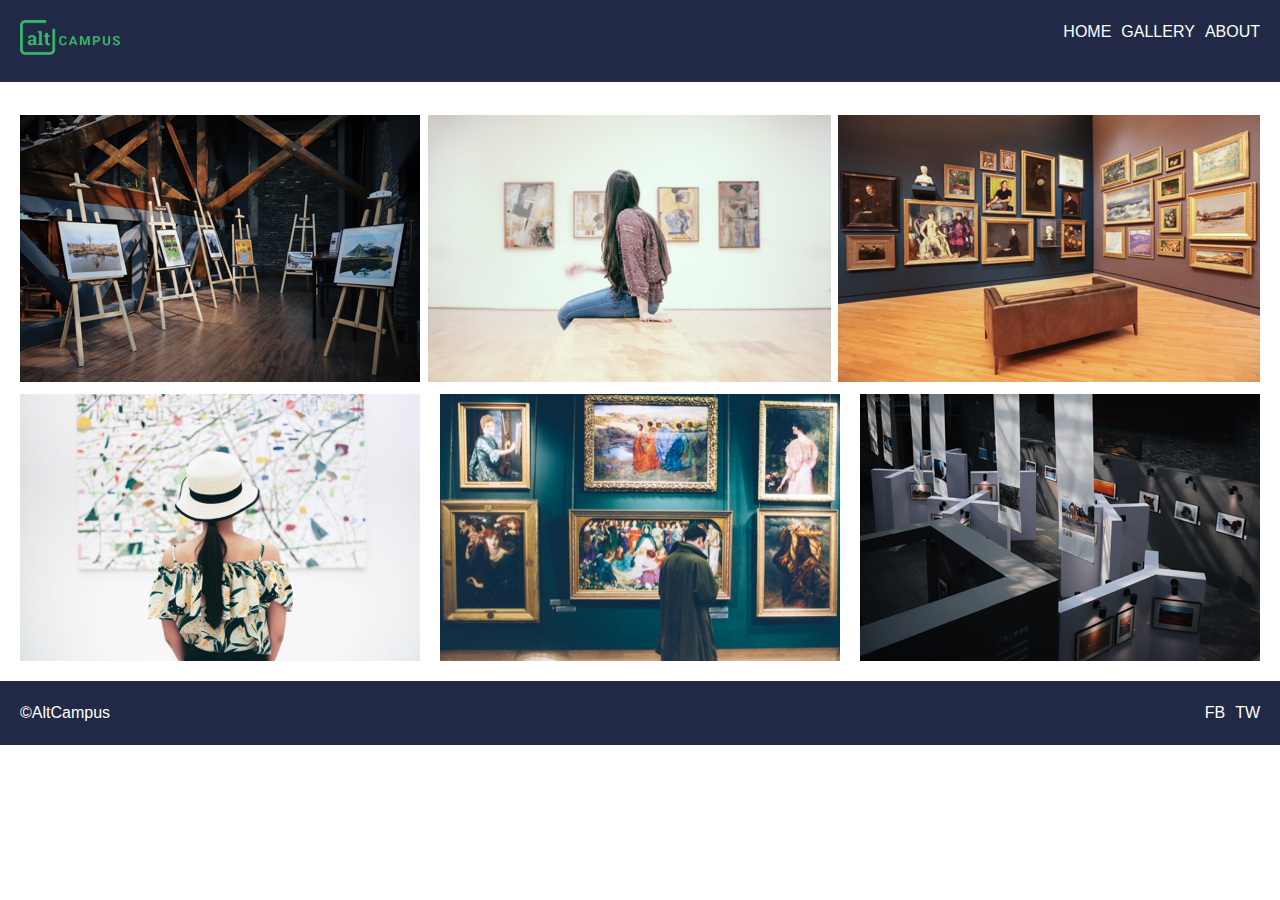
<file: Ex2-assignment-level-1-EHaaax/index.html>
<!DOCTYPE html>
<html lang="en">

<head>
    <meta charset="UTF-8">
    <meta name="viewport" content="width=device-width, initial-scale=1.0">
    <link rel="stylesheet" href="./block-01-BHaabn/assets/stylesheets/styles.css">
    <link href="https://fonts.googleapis.com/css2?family=Aleo:wght@400;700&family=Ubuntu:wght@400;700&display=swap" rel="stylesheet">
    <title>Block 03</title>
</head>

<body>
    <header>
        <div class="logo">
            <img src="./block-01-BHaabn/assets/images/logo.png" alt="AltCampus" class="logo">
        </div>
        <nav>
            <ul>
                <li><a href="#">Home</a></li>
                <li><a href="#">Gallery</a></li>
                <li><a href="#">About</a></li>
            </ul>
        </nav>
    </header>

    <main class="gallery">
        <img src="./block-01-BHaabn/assets/images/01.png" alt="Much Fun Wishes">
        <img src="./block-01-BHaabn/assets/images/02.png" alt="Much Fun Office">
        <img src="./block-01-BHaabn/assets/images/03.png" alt="Much Fun Team">
        <img src="./block-01-BHaabn/assets/images/04.png" alt="Much Fun Contact">
        <img src="./block-01-BHaabn/assets/images/05.png" alt="Much Fun Builds">
        <img src="./block-01-BHaabn/assets/images/06.png" alt="Much Fun Tinker">
        <!-- <img src="./block-01-BHaabn/assets/images/07.jpg" alt="Much Fun Tinker"> -->
    </main>

    <footer>
        <p>&#x00A9;AltCampus</p>
        <nav class="social-media">
            <ul>
                <li><a href="https://www.facebook.com">FB</a></li>
                <li><a href="https://www.twitter.com">Tw</a></li>
            </ul>
        </nav>
    </footer>
</body>

</html>
</file>
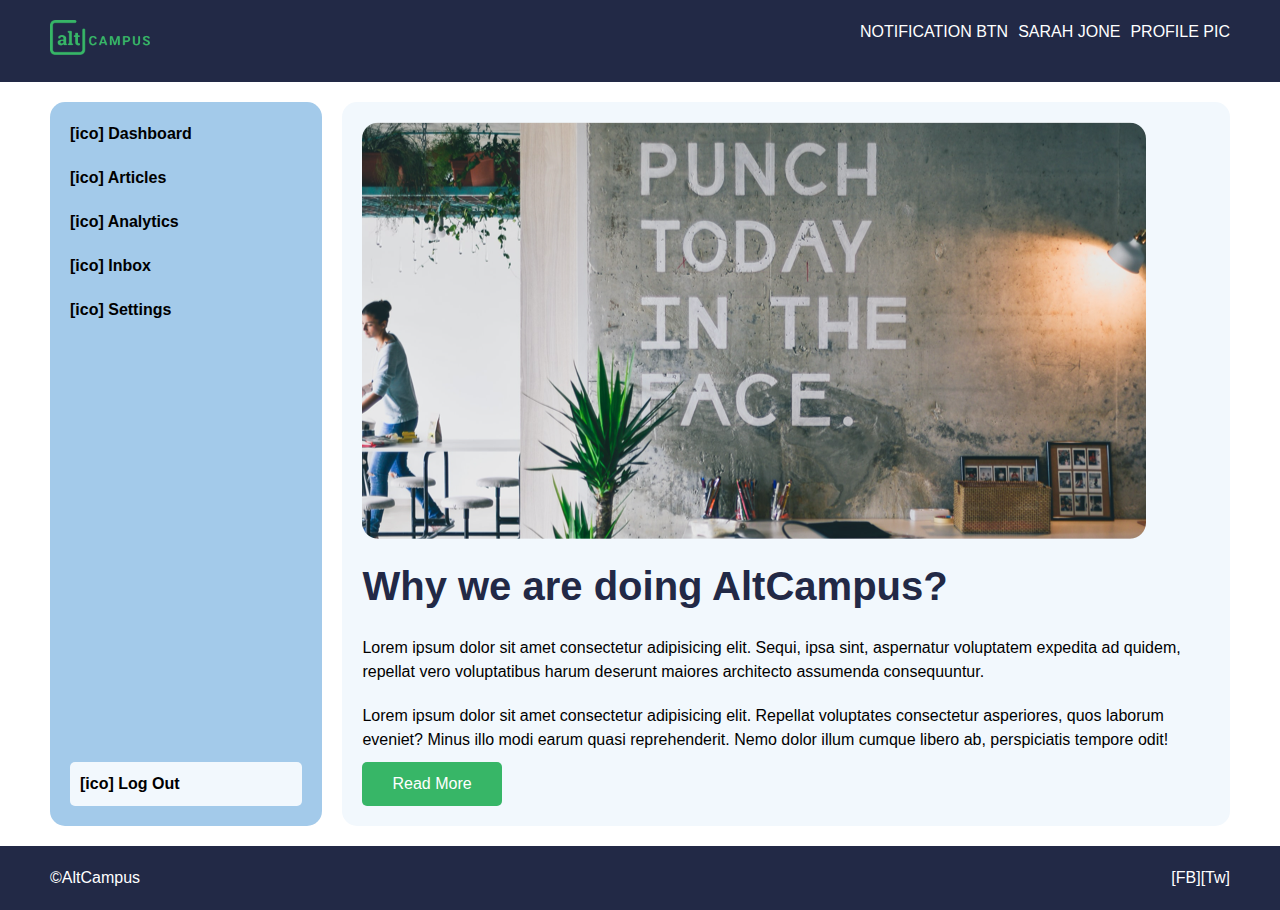
<file: Ex3-assignment-level-2-EHaaay/index.html>
<!DOCTYPE html>
<html lang="en">

<head>
    <meta charset="UTF-8">
    <meta name="viewport" content="width=device-width, initial-scale=1.0">
    <link rel="stylesheet" href="./block-01-BHaabo/assets/stylesheets/styles.css">
    <link href="https://fonts.googleapis.com/css2?family=Aleo:wght@400;700&family=Ubuntu:wght@400;700&display=swap" rel="stylesheet">
    <title>Block 03</title>
</head>

<body id="top">
    <header>
        <div class="logo">
            <img src="./block-01-BHaabo/assets/images/logo.png" alt="AltCampus" class="logo">
        </div>
        <nav>
            <ul>
                <li><a href="#">Notification Btn</a></li>
                <li><a href="#">Sarah Jone</a></li>
                <li><a href="#">Profile Pic</a></li>
            </ul>
        </nav>
    </header>

    <main class="container">
        <section class="side-nav">
            <nav>
                <ul class="nav-ul">
                    <li class="top-nav">
                        <ul>
                            <li><a href="#">[ico] Dashboard</a></li>
                            <li><a href="#">[ico] Articles</a></li>
                            <li><a href="#">[ico] Analytics</a></li>
                            <li><a href="#">[ico] Inbox</a></li>
                            <li><a href="#">[ico] Settings</a></li>
                        </ul>
                    </li>
                    <li class="bottom-nav">
                        <ul>
                            <li><a href="#" class="log-out">[ico] Log Out</a></li>
                        </ul>
                    </li>
                </ul>
            </nav>
        </section>
        <article>
            <img src="./block-01-BHaabo/assets/images/01.png" alt="Punch Today in the Face">
            <h2>Why we are doing AltCampus?</h2>
            <p>Lorem ipsum dolor sit amet consectetur adipisicing elit. Sequi, ipsa sint, aspernatur voluptatem expedita ad quidem, repellat vero voluptatibus harum deserunt maiores architecto assumenda consequuntur.</p>
            <p>Lorem ipsum dolor sit amet consectetur adipisicing elit. Repellat voluptates consectetur asperiores, quos laborum eveniet? Minus illo modi earum quasi reprehenderit. Nemo dolor illum cumque libero ab, perspiciatis tempore odit!</p>
            <a href="#" class="read-more-btn">Read More</a>
        </article>
    </main>

    <footer>
        <p>&#x00A9;AltCampus</p>
        <nav class="social-media">
            <ul>
                <li><a href="https://www.facebook.com">[FB]</a></li>
                <li><a href="https://www.twitter.com">[Tw]</a></li>
            </ul>
        </nav>
    </footer>
</body>

</html>

<!-- Center the top nav -->
</file>
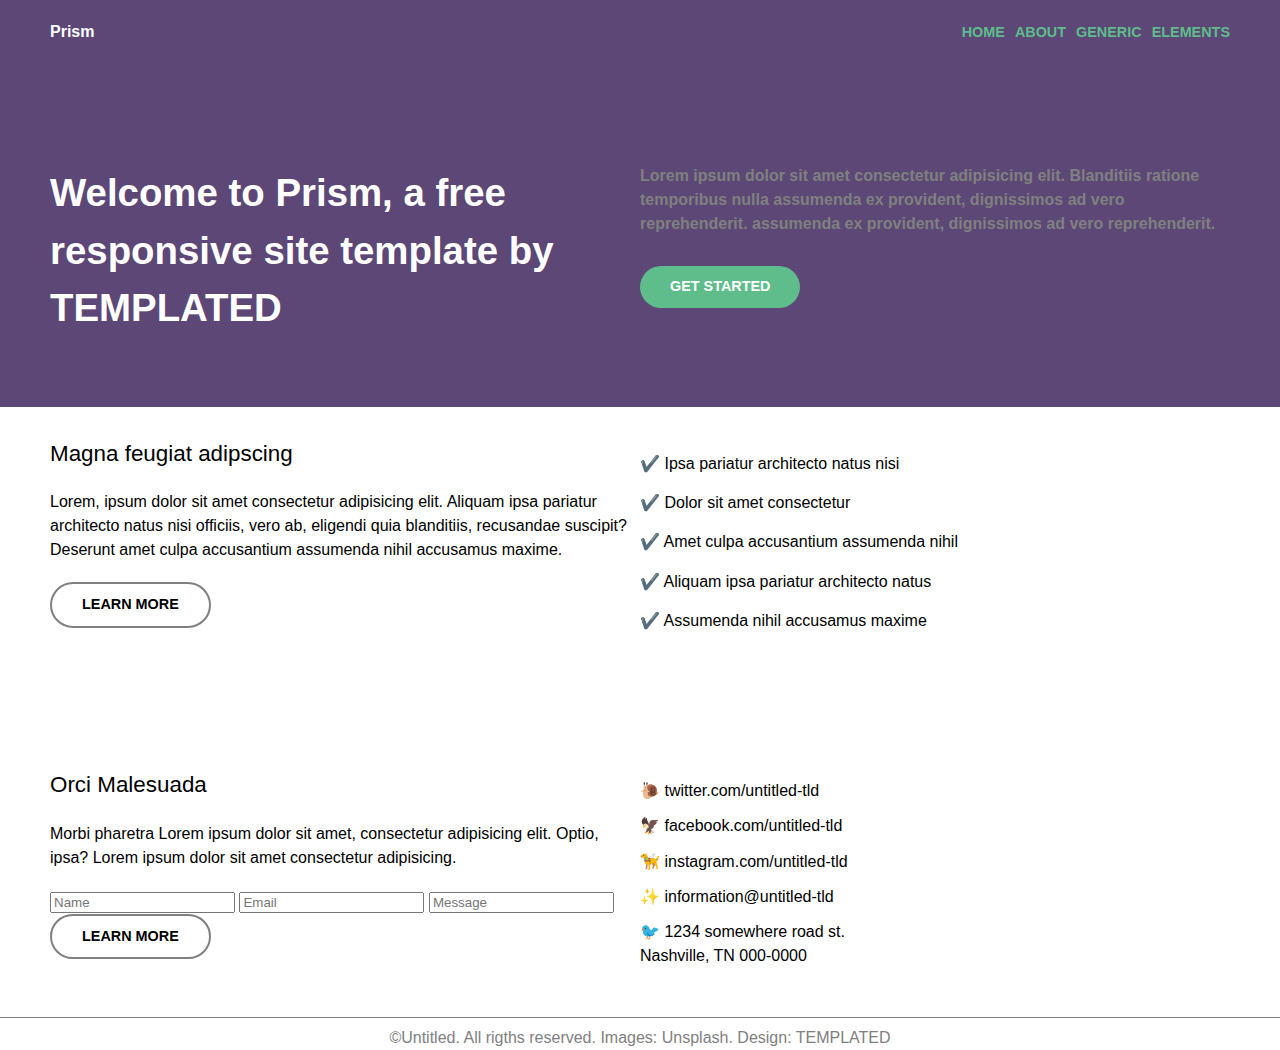
<file: Ex4-assignment-level-3-EHaaaz/index.html>
<!DOCTYPE html>
<html lang="en">

<head>
    <meta charset="UTF-8">
    <meta name="viewport" content="width=device-width, initial-scale=1.0">
    <link rel="stylesheet" href="assets/stylesheets/styles.css">
    <link href="https://fonts.googleapis.com/css2?family=Aleo:wght@400;700&family=Ubuntu:wght@400;700&display=swap" rel="stylesheet">
    <title>Block 03</title>
</head>

<body id="top">
    <header>
        <div class="logo">
            <p>Prism</p>
        </div>
        <nav>
            <ul>
                <li><a href="#">Home</a></li>
                <li><a href="#">About</a></li>
                <li><a href="#">Generic</a></li>
                <li><a href="#">Elements</a></li>
            </ul>
        </nav>
    </header>

    <main class="wrapper">
        <article class="container hero">
            <section>
                <h1>Welcome to Prism, a free responsive site template by TEMPLATED</h1>
            </section>
            <section>
                <p>Lorem ipsum dolor sit amet consectetur adipisicing elit. Blanditiis ratione temporibus nulla assumenda ex provident, dignissimos ad vero reprehenderit. assumenda ex provident, dignissimos ad vero reprehenderit.</p>
                <a href="#" class="btn get-started-btn">Get Started</a>
            </section>
        </article>
        <article class="container double-col">
            <section class="section-01">
                <h2>Magna feugiat adipscing</h2>
                <p>Lorem, ipsum dolor sit amet consectetur adipisicing elit. Aliquam ipsa pariatur architecto natus nisi officiis, vero ab, eligendi quia blanditiis, recusandae suscipit? Deserunt amet culpa accusantium assumenda nihil accusamus maxime.</p>
                <a href="#" class="btn">Learn More</a>
            </section>
            <section class="section-02">
                <ul>
                    <li>✔️ Ipsa pariatur architecto natus nisi</li>
                    <li>✔️ Dolor sit amet consectetur</li>
                    <li>✔️ Amet culpa accusantium assumenda nihil</li>
                    <li>✔️ Aliquam ipsa pariatur architecto natus</li>
                    <li>✔️ Assumenda nihil accusamus maxime</li>
                </ul>
            </section>
        </article>
        <section class="container">

        </section>
        <section class="container double-col">
            <section class="section-01">
                <h2>Orci Malesuada</h2>
                <p>Morbi pharetra Lorem ipsum dolor sit amet, consectetur adipisicing elit. Optio, ipsa? Lorem ipsum dolor sit amet consectetur adipisicing.</p>
                <form action="">
                    <input type="text" id="name" placeholder="Name">
                    <input type="text" id="email" placeholder="Email">
                    <input type="textarea" id="message" placeholder="Message">
                    <a href="#" class="btn">Learn More</a>
                </form>
            </section>
            <section class="section-02">
                <ul>
                    <li>🐌 twitter.com/untitled-tld</li>
                    <li>🦅 facebook.com/untitled-tld</li>
                    <li>🦮 instagram.com/untitled-tld</li>
                    <li>✨ information@untitled-tld</li>
                    <li>🐦 1234 somewhere road st.<br> Nashville, TN 000-0000</li>
                </ul>
            </section>
        </section>
    </main>

    <footer>
        <hr>
        <p>&#x00A9;Untitled. All rigths reserved. Images: Unsplash. Design: TEMPLATED</p>
    </footer>
</body>

</html>

<!-- Center the top nav -->
</file>
<file: Ex2-assignment-level-1-EHaaax/block-01-BHaabn/assets/stylesheets/styles.css>
/* ---------------------------------------------------------------
CSS Reset
--------------------------------------------------------------- */
a,abbr,acronym,address,applet,article,aside,audio,b,big,blockquote,body,canvas,caption,center,cite,code,dd,del,details,dfn,div,dl,dt,em,embed,fieldset,figcaption,figure,footer,form,h1,h2,h3,h4,h5,h6,header,hgroup,html,i,iframe,img,ins,kbd,label,legend,li,mark,menu,nav,object,ol,output,p,pre,q,ruby,s,samp,section,small,span,strike,strong,sub,summary,sup,table,tbody,td,tfoot,th,thead,time,tr,tt,u,ul,var,video{margin:0;padding:0;border:0;font-size:100%;font:inherit;vertical-align:baseline}article,aside,details,figcaption,figure,footer,header,hgroup,menu,nav,section{display:block}body{line-height:1}ol,ul{list-style:none}blockquote,q{quotes:none}blockquote:after,blockquote:before,q:after,q:before{content:'';content:none}table{border-collapse:collapse;border-spacing:0}

/* ---------------------------------------------------------------
Box sizing
--------------------------------------------------------------- */

html{box-sizing:border-box}*,*:after,*:before{box-sizing:inherit}


/* ---------------------------------------------------------------
Base Styles
--------------------------------------------------------------- */
@import url('https://fonts.googleapis.com/css2?family=Roboto:ital,wght@0,400;1,700&display=swap');

body {
  font-size: 16px;
  line-height: 1.5;
  margin: 0 auto;
  background-color: white;
  font-family: 'Roboto', sans-serif;
}

h1 {
  font-size: 3.2em;
}

h2 {
  font-size: 1.4em;
}

h3 {
  font-size: 1.2em;
  font-family: 'Open Sans', sans-serif;
}

/* ---------------------------------------------------------------
Project Specific Styles
--------------------------------------------------------------- */


/* ---------------------------------------------------------------
Header
--------------------------------------------------------------- */

header, main, footer {
  padding: 20px;
}

header {
  display: flex;
  flex-direction: row;
  justify-content: space-between;
  background-color: #222946;
}

nav ul {
  display: flex;
  flex-direction: row;
  justify-content: flex-end;
}

nav li {
  margin-right: 10px;
}

nav li:last-child {
  margin-right: 0;
}

nav a {
  text-decoration: none;
  color: white;
  text-transform: uppercase;
}

nav a:hover {
  opacity: 0.5;
  border-bottom: 2px solid black;
}

nav a:active {
  color: green;
}

header img {
  width: 100px;
}

.gallery {
  display: flex;
  flex-direction: row;
  justify-content: space-between;
  flex-wrap: wrap;
}

.gallery img {
  flex-basis: 30%;
  margin-top: 1%;
}

footer {
  background-color: #222946;
  color: white;
  display: flex;
  justify-content: space-between;
}
</file>
<file: Ex3-assignment-level-2-EHaaay/block-01-BHaabo/assets/stylesheets/styles.css>
/* ---------------------------------------------------------------
CSS Reset
--------------------------------------------------------------- */
a,abbr,acronym,address,applet,article,aside,audio,b,big,blockquote,body,canvas,caption,center,cite,code,dd,del,details,dfn,div,dl,dt,em,embed,fieldset,figcaption,figure,footer,form,h1,h2,h3,h4,h5,h6,header,hgroup,html,i,iframe,img,ins,kbd,label,legend,li,mark,menu,nav,object,ol,output,p,pre,q,ruby,s,samp,section,small,span,strike,strong,sub,summary,sup,table,tbody,td,tfoot,th,thead,time,tr,tt,u,ul,var,video{margin:0;padding:0;border:0;font-size:100%;font:inherit;vertical-align:baseline}article,aside,details,figcaption,figure,footer,header,hgroup,menu,nav,section{display:block}body{line-height:1}ol,ul{list-style:none}blockquote,q{quotes:none}blockquote:after,blockquote:before,q:after,q:before{content:'';content:none}table{border-collapse:collapse;border-spacing:0}

/* ---------------------------------------------------------------
Box sizing
--------------------------------------------------------------- */

html{box-sizing:border-box}*,*:after,*:before{box-sizing:inherit}


/* ---------------------------------------------------------------
Base Styles
--------------------------------------------------------------- */
@import url('https://fonts.googleapis.com/css2?family=Roboto:ital,wght@0,400;1,700&display=swap');

body {
  font-size: 16px;
  line-height: 1.5;
  margin: 0 auto;
  background-color: white;
  font-family: 'Roboto', sans-serif;
}

h1 {
  font-size: 3.2em;
  font-weight: 700;
  color: #222946;
}

h2 {
  font-size: 2.5em;
  font-weight: 700;
  color: #222946;
}

h3 {
  font-size: 1.2em;
  font-family: 'Open Sans', sans-serif;
}

/* ---------------------------------------------------------------
Header
--------------------------------------------------------------- */

header, main, footer {
  padding: 20px 50px;
}

header {
  display: flex;
  flex-direction: row;
  justify-content: space-between;
  background-color: #222946;
}

header nav ul {
  display: flex;
  flex-direction: row;
  justify-content: flex-end;
}

header nav li {
  margin-right: 10px;
}

header nav li:last-child {
  margin-right: 0;
}

header nav a {
  text-decoration: none;
  color: white;
  text-transform: uppercase;
}

header nav a:hover {
  opacity: 0.5;
  border-bottom: 2px solid black;
}

header nav a:active {
  color: green;
}

header img {
  width: 100px;
}

/* ---------------------------------------------------------------
Main
--------------------------------------------------------------- */
main {
  display: flex;
  flex-basis: 800px;
}

.side-nav {
  flex-basis: 500px;
  background-color: #a3caea;
  border-radius: 15px;
  margin-right: 20px;
  padding: 10px;
}

.side-nav nav {
  height: 100%;
}

.side-nav nav a {
  text-decoration: none;
  color: black;
  display: block;
}

.nav-ul {
  display: flex;
  flex-direction: column;
  height: 100%;
  justify-content: space-between;
  flex-wrap: wrap;
}

.top-nav li, .bottom-nav li {
  border-radius: 5px;
  font-weight: 700;
  padding: 10px;
}

.top-nav li:hover{
  border: 3px solid orange;
}

.top-nav li:hover a{
  color: orange;
}

.bottom-nav {
}

.top-nav {
}

.log-out {
  background-color: #f2f8fd;
  padding: 10px;
  border-radius: 5px;
}

.log-out:hover {
  opacity: 0.6;
}

article {
  background-color: #f2f8fd;
  /* background-color: black; */
  border-radius: 15px;
  padding: 20px;
}

article > h2, article > p, article > a {
  padding-top: 10px;
  padding-bottom: 10px;
}

.read-more-btn {
  display: inline-block;
  background-color: #37b667;
  text-decoration: none;
  color: white;
  border: none;
  border-radius: 5px;
  padding: 10px 30px;
}

.read-more-btn:hover {
  opacity: 0.6;
}


/* ---------------------------------------------------------------
Footer
--------------------------------------------------------------- */

footer {
  background-color: #222946;
  color: white;
  display: flex;
  justify-content: space-between;
}

footer a {
  text-decoration: none;
  color: white;
}

footer nav ul {
  display: flex;
}
</file>
<file: Ex4-assignment-level-3-EHaaaz/assets/stylesheets/styles.css>
/* ---------------------------------------------------------------
CSS Reset
--------------------------------------------------------------- */
a,abbr,acronym,address,applet,article,aside,audio,b,big,blockquote,body,canvas,caption,center,cite,code,dd,del,details,dfn,div,dl,dt,em,embed,fieldset,figcaption,figure,footer,form,h1,h2,h3,h4,h5,h6,header,hgroup,html,i,iframe,img,ins,kbd,label,legend,li,mark,menu,nav,object,ol,output,p,pre,q,ruby,s,samp,section,small,span,strike,strong,sub,summary,sup,table,tbody,td,tfoot,th,thead,time,tr,tt,u,ul,var,video{margin:0;padding:0;border:0;font-size:100%;font:inherit;vertical-align:baseline}article,aside,details,figcaption,figure,footer,header,hgroup,menu,nav,section{display:block}body{line-height:1}ol,ul{list-style:none}blockquote,q{quotes:none}blockquote:after,blockquote:before,q:after,q:before{content:'';content:none}table{border-collapse:collapse;border-spacing:0}

/* ---------------------------------------------------------------
Box sizing
--------------------------------------------------------------- */

html{box-sizing:border-box}*,*:after,*:before{box-sizing:inherit}


/* ---------------------------------------------------------------
Base Styles
--------------------------------------------------------------- */
@import url('https://fonts.googleapis.com/css2?family=Roboto:ital,wght@0,400;1,700&display=swap');

body {
  font-size: 16px;
  line-height: 1.5;
  margin: 0 auto;
  font-family: 'Roboto', sans-serif;
}

h1 {
  font-size: 2.4em;
  color: white;
  font-weight: 700;
}

h2 {
  font-size: 1.4em;
}

h3 {
  font-size: 1.2em;
}

/* ---------------------------------------------------------------
Header
--------------------------------------------------------------- */

header {
  display: flex;
  flex-direction: row;
  justify-content: space-between;
  background-color: #5C4776;
  padding: 20px 50px;
}

.logo {
  color: white;
  font-weight: 700;
}

header nav ul {
  display: flex;
  flex-direction: row;
  justify-content: flex-end;
}

header nav li {
  margin-right: 10px;
}

header nav li:last-child {
  margin-right: 0;
}

header nav a {
  text-decoration: none;
  text-transform: uppercase;
  color: #5ebd8b;
  font-size: 0.9em;
  font-weight: 700;
}

header nav a:hover {
  opacity: 0.6;
  border-bottom: 2px solid #5ebd8b;
}

/* ---------------------------------------------------------------
Main
--------------------------------------------------------------- */
.container {
  padding: 30px 50px;
}

.hero {
  background-color: #5C4776;
  display: flex;
  padding-top: 100px;
  padding-bottom: 70px;
}

.hero section {
  flex: 1;
}

.hero p {
  color: gray;
  font-weight: 700;
  margin-bottom: 30px;
}

.double-col {
  display: flex;
}

.double-col > * {
  flex: 1;
}

.double-col .section-01 > * {
  margin-bottom: 20px;
}

.double-col .section-02 ul {
  /* align-content: space-around; */
  display: flex;
  flex-direction: column;
  height: 100%;
  justify-content: space-evenly;
}

/* Button */
.btn {
  display: inline-block;
  text-decoration: none;
  border: 2px solid gray;
  border-radius: 25px;
  padding: 10px 30px;
  text-transform: uppercase;
  font-size: 0.9em;
  font-weight: 700;
  color: black;
}

.btn:hover {
  opacity: 0.6;
}

.get-started-btn {
  border: none;
  color: white;
  background-color: #5ebd8b;
}


/* ---------------------------------------------------------------
Footer
--------------------------------------------------------------- */

footer {
  text-align: center;
  color: gray;
}
/* Make the hr extend to the end */
footer hr {
  border: 0;
  border-bottom: 1px solid gray;
}
</file>
